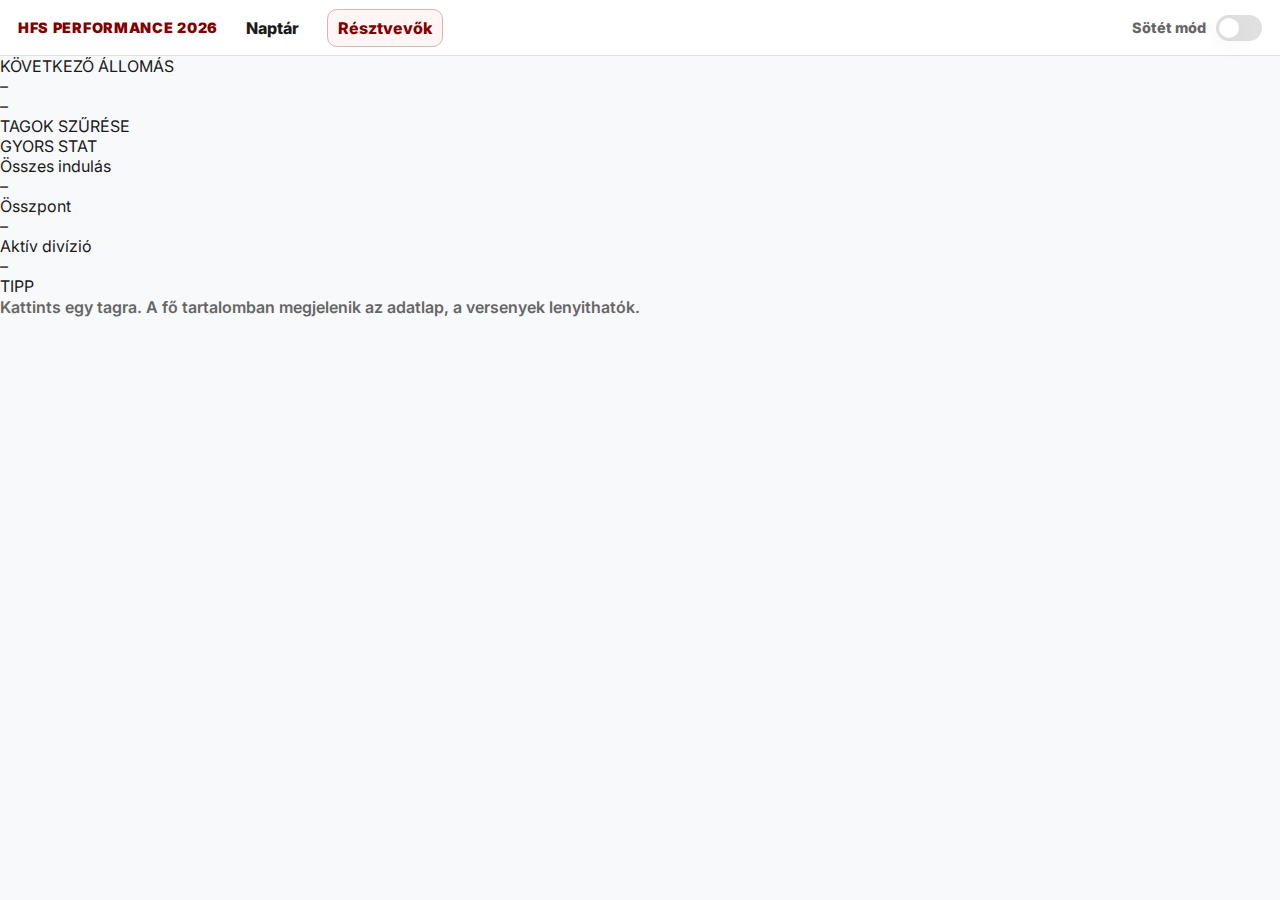
<file: resztvevok.html>
<!DOCTYPE html>
<html lang="hu" data-theme="light">
<head>
  <meta charset="UTF-8" />
  <meta name="viewport" content="width=device-width, initial-scale=1.0"/>
  <title>HFS 2026 – Résztvevők</title>

  <link href="https://fonts.googleapis.com/css2?family=Inter:wght@400;600;700;800;900&display=swap" rel="stylesheet">
  <link rel="stylesheet" href="/style.css">
  <link rel="stylesheet" href="/resztvevok.css">
</head>

<body>
  <nav class="navbar">
    <div class="brand">HFS PERFORMANCE 2026</div>
    <a href="naptar.html">Naptár</a>
    <a href="resztvevok.html" class="active">Résztvevők</a>

    <div class="nav-spacer"></div>

    <div class="theme-switch-wrapper">
      <span>Sötét mód</span>
      <label class="theme-switch">
        <input type="checkbox" id="themeToggle">
        <span class="slider"></span>
      </label>
    </div>
  </nav>

  <div class="main-layout">
    <aside class="sidebar">

      <div class="sidebar-card">
        <div class="sidebar-title">KÖVETKEZŐ ÁLLOMÁS</div>
        <div id="nextEventTitle" class="next-title">–</div>
        <div id="nextEventCountdown" class="next-sub">–</div>
      </div>

      <div class="sidebar-card">
        <div class="sidebar-title">TAGOK SZŰRÉSE</div>
        <div id="memberFilter" class="member-filter"></div>
      </div>

      <div class="sidebar-card">
        <div class="sidebar-title">GYORS STAT</div>
        <div class="quick-stats">
          <div class="qs-item">
            <div class="qs-label">Összes indulás</div>
            <div class="qs-value" id="qsStarts">–</div>
          </div>
          <div class="qs-item">
            <div class="qs-label">Összpont</div>
            <div class="qs-value" id="qsPoints">–</div>
          </div>
          <div class="qs-item">
            <div class="qs-label">Aktív divízió</div>
            <div class="qs-value" id="qsDivs">–</div>
          </div>
        </div>
      </div>

      <div class="sidebar-card subtle">
        <div class="sidebar-title">TIPP</div>
        <div class="muted">
          Kattints egy tagra. A fő tartalomban megjelenik az adatlap, a versenyek lenyithatók.
        </div>
        <div id="loadError" class="error"></div>
      </div>

    </aside>

    <main class="content-area">
      <div id="mainContent"></div>
    </main>
  </div>

  <script src="/common.js"></script>
  <script src="/resztvevok.js"></script>
</body>
</html>
</file>
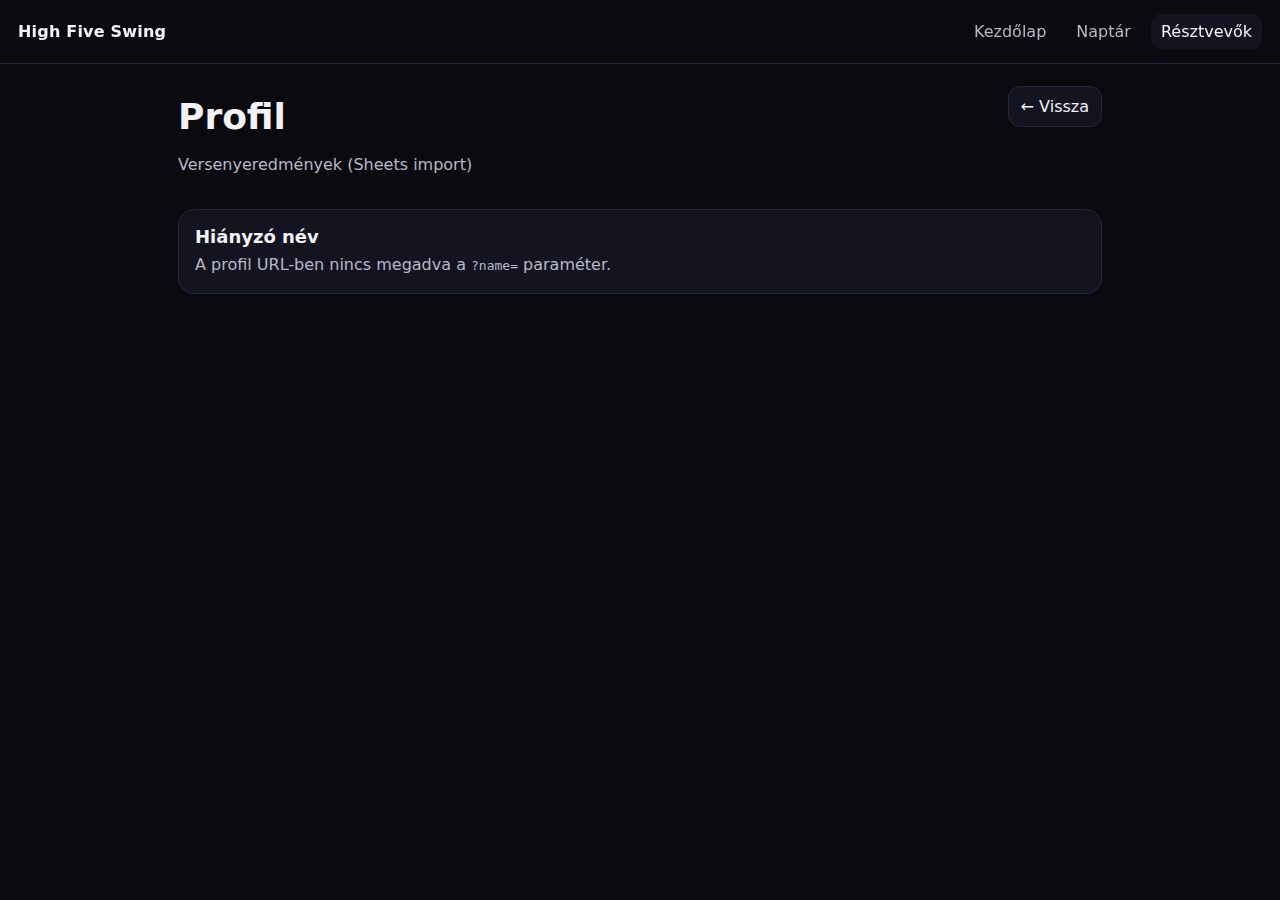
<file: pages/profil.html>
<!doctype html>
<html lang="hu">
<head>
  <meta charset="utf-8" />
  <meta name="viewport" content="width=device-width, initial-scale=1" />
  <title>Profil – High Five Swing</title>
  <link rel="stylesheet" href="../assets/css/style.css" />
</head>
<body>
  <header class="topbar">
    <div class="brand">High Five Swing</div>
    <nav class="nav">
      <a href="../index.html">Kezdőlap</a>
      <a href="./naptar.html">Naptár</a>
      <a class="active" href="./resztvevok.html">Résztvevők</a>
    </nav>
  </header>

  <main class="container">
    <div class="profile-head">
      <div>
        <h1 id="profileName">Profil</h1>
        <p class="muted" id="profileSub">Versenyeredmények (Sheets import)</p>
      </div>
      <div class="profile-actions">
        <a class="btn" href="./resztvevok.html">← Vissza</a>
      </div>
    </div>

    <div id="profileContent"></div>
  </main>

  <script src="../assets/js/main.js"></script>
</body>
</html>
</file>
<file: style.css>
<!DOCTYPE html>
<html lang="hu" data-theme="light">
<head>
  <meta charset="UTF-8" />
  <meta name="viewport" content="width=device-width, initial-scale=1.0"/>
  <title>HFS 2026 – Résztvevők</title>

  <link href="https://fonts.googleapis.com/css2?family=Inter:wght@400;600;700;800;900&display=swap" rel="stylesheet">
  <link rel="stylesheet" href="style.css">
  <link rel="stylesheet" href="resztvevok.css">
</head>

<body>
  <nav class="navbar">
    <div class="brand">HFS PERFORMANCE 2026</div>
    <a href="naptar.html">Naptár</a>
    <a href="resztvevok.html" class="active">Résztvevők</a>

    <div class="nav-spacer"></div>

    <div class="theme-switch-wrapper">
      <span>Sötét mód</span>
      <label class="theme-switch">
        <input type="checkbox" id="themeToggle">
        <span class="slider"></span>
      </label>
    </div>
  </nav>

  <div class="main-layout">
    <aside class="sidebar">

      <div class="sidebar-card">
        <div class="sidebar-title">KÖVETKEZŐ ÁLLOMÁS</div>
        <div id="nextEventTitle" class="next-title">–</div>
        <div id="nextEventCountdown" class="next-sub">–</div>
      </div>

      <div class="sidebar-card">
        <div class="sidebar-title">TAGOK SZŰRÉSE</div>
        <div id="memberFilter" class="member-filter"></div>
      </div>

      <div class="sidebar-card">
        <div class="sidebar-title">GYORS STAT</div>
        <div class="quick-stats">
          <div class="qs-item">
            <div class="qs-label">Összes indulás</div>
            <div class="qs-value" id="qsStarts">–</div>
          </div>
          <div class="qs-item">
            <div class="qs-label">Összpont</div>
            <div class="qs-value" id="qsPoints">–</div>
          </div>
          <div class="qs-item">
            <div class="qs-label">Aktív divízió</div>
            <div class="qs-value" id="qsDivs">–</div>
          </div>
        </div>
      </div>

      <div class="sidebar-card subtle">
        <div class="sidebar-title">TIPP</div>
        <div class="muted">
          Kattints egy tagra. A fő tartalomban megjelenik az adatlap, a versenyek lenyithatók.
        </div>
        <div id="loadError" class="error"></div>
      </div>

    </aside>

    <main class="content-area">
      <div id="mainContent"></div>
    </main>
  </div>

  <script src="common.js"></script>
  <script src="resztvevok.js"></script>
</body>
</html>
</file>
<file: resztvevok.css>
:root {
  --bg-color: #f8f9fa;
  --sidebar-bg: #ffffff;
  --card-bg: #ffffff;
  --text-color: #1a1a1a;
  --text-muted: #666666;
  --border-color: #e0e0e0;

  --hfs-red: #800000;
  --hfs-light-red: #fff0f0;

  --nav-height: 56px;

  --rank-1: #FFD700;
  --rank-2: #C0C0C0;
  --rank-3: #CD7F32;

  --shadow: 0 8px 24px rgba(0,0,0,0.07);
}

[data-theme="dark"] {
  --bg-color: #0a0a0a;
  --sidebar-bg: #111111;
  --card-bg: #1a1a1a;
  --text-color: #f0f0f0;
  --text-muted: #999999;
  --border-color: #333333;
  --hfs-red: #ff4d4d;
  --hfs-light-red: #2a1515;
  --shadow: 0 14px 34px rgba(0,0,0,0.55);
}

* { box-sizing: border-box; }
html, body { height: 100%; }

body {
  margin: 0;
  font-family: "Inter", system-ui, -apple-system, Segoe UI, Roboto, Arial, sans-serif;
  background: var(--bg-color);
  color: var(--text-color);
}

/* NAVBAR */
.navbar {
  height: var(--nav-height);
  display: flex;
  align-items: center;
  gap: 18px;
  padding: 0 18px;
  background: var(--sidebar-bg);
  border-bottom: 1px solid var(--border-color);
  position: sticky;
  top: 0;
  z-index: 50;
}

.brand {
  font-weight: 950;
  color: var(--hfs-red);
  letter-spacing: .7px;
  text-transform: uppercase;
  font-size: 0.9rem;
}

.navbar a {
  text-decoration: none;
  color: var(--text-color);
  font-weight: 800;
  padding: 8px 10px;
  border-radius: 10px;
}

.navbar a.active {
  color: var(--hfs-red);
  background: color-mix(in oklab, var(--hfs-light-red) 65%, var(--sidebar-bg));
  border: 1px solid color-mix(in oklab, var(--hfs-red) 20%, var(--border-color));
}

.nav-spacer { flex: 1; }

/* DARK TOGGLE */
.theme-switch-wrapper {
  display: flex;
  gap: 10px;
  align-items: center;
  color: var(--text-muted);
  font-weight: 800;
  font-size: 0.9rem;
}

.theme-switch {
  position: relative;
  display: inline-block;
  width: 46px;
  height: 26px;
}

.theme-switch input { display: none; }

.slider {
  position: absolute;
  inset: 0;
  cursor: pointer;
  background: var(--border-color);
  border-radius: 999px;
  transition: 0.2s ease;
}

.slider:before {
  content: "";
  position: absolute;
  width: 20px;
  height: 20px;
  left: 3px;
  top: 3px;
  border-radius: 50%;
  background: var(--card-bg);
  box-shadow: var(--shadow);
  transition: 0.2s ease;
}

.theme-switch input:checked + .slider { background: var(--hfs-red); }
.theme-switch input:checked + .slider:before { transform: translateX(20px); }

/* UTILS */
.muted { color: var(--text-muted); font-weight: 600; line-height: 1.4; }
.error { margin-top: 10px; color: var(--text-muted); font-weight: 800; font-size: 0.9rem; }
</file>
<file: assets/css/style.css>
:root { --bg:#0b0b0f; --card:#141420; --text:#f2f2f7; --muted:#b8b8c7; --line:#26263a; }
* { box-sizing: border-box; }
body { margin:0; font-family: system-ui, -apple-system, Segoe UI, Roboto, Arial, sans-serif; background: var(--bg); color: var(--text); }
a { color: inherit; text-decoration: none; }

.topbar{
  position: sticky; top: 0;
  display:flex; gap:16px; justify-content:space-between; align-items:center;
  padding: 14px 18px; border-bottom:1px solid var(--line);
  background: rgba(11,11,15,.85); backdrop-filter: blur(10px);
}
.brand { font-weight: 800; letter-spacing: .2px; }
.nav { display:flex; gap: 10px; flex-wrap: wrap; }
.nav a { padding: 8px 10px; border-radius: 10px; color: var(--muted); }
.nav a:hover { background: var(--card); color: var(--text); }
.nav a.active { background: var(--card); color: var(--text); }

.container{ max-width: 960px; margin: 0 auto; padding: 22px 18px; }
h1{ font-size: 36px; margin: 10px 0 8px; }
p{ color: var(--muted); line-height: 1.5; }

.cards{ margin-top: 18px; display:grid; grid-template-columns: repeat(auto-fit, minmax(220px, 1fr)); gap: 12px; }
.card{
  border:1px solid var(--line); background: var(--card); border-radius: 16px;
  padding: 16px;
}
.card:hover{ transform: translateY(-1px); transition: .15s ease; }
.card h2{ margin: 0 0 6px; font-size: 18px; }
.card p{ margin:0; }

.badge{
  display:inline-block;
  padding:4px 10px;
  border-radius:999px;
  font-size:12px;
  font-weight:700;
  border:1px solid rgba(255,255,255,0.08);
}

/* ---- profile header ---- */
.profile-head{
  display:flex;
  justify-content:space-between;
  align-items:flex-start;
  gap:12px;
  margin-bottom: 16px;
}

.profile-actions .btn{
  display:inline-block;
  padding:10px 12px;
  border-radius:12px;
  border:1px solid var(--line);
  background: var(--card);
}

/* link-card (résztvevők kártyája kattintható legyen) */
.link-card{
  display:block;
}
.tiny{ font-size:12px; }
.muted{ color: var(--muted); }

/* ---- blocks ---- */
.block{ margin-top: 18px; }
.block-title{ font-size: 20px; margin: 0 0 8px; }
.role-block{ margin-top: 10px; }
.role-title{ font-size: 16px; margin: 10px 0 8px; color: var(--text); opacity: .9; }

/* ---- results accordion cards ---- */
.result-list{ display:flex; flex-direction:column; gap:10px; }

.result-card{
  border:1px solid var(--line);
  background: var(--card);
  border-radius: 16px;
  overflow:hidden;
}

.result-summary{
  list-style:none;
  cursor:pointer;
  display:flex;
  justify-content:space-between;
  gap:12px;
  padding: 12px 14px;
}
.result-card summary::-webkit-details-marker{ display:none; }

.result-left{ min-width: 220px; }
.result-date{ color: var(--muted); font-size: 12px; }
.result-event{ font-size: 16px; font-weight: 800; margin-top: 4px; }

.result-right{
  display:flex;
  gap:12px;
  align-items:center;
}
.result-col{
  width: 90px;
  text-align:right;
}
.result-label{ color: var(--muted); font-size: 12px; }
.result-value{ font-size: 18px; font-weight: 900; }

.result-body{
  border-top: 1px solid var(--line);
  padding: 12px 14px;
}

.result-grid{
  display:grid;
  grid-template-columns: 1fr 1fr;
  gap: 8px 14px;
}

.kv{
  display:flex;
  justify-content:space-between;
  gap:12px;
  padding: 8px 10px;
  border:1px solid rgba(255,255,255,0.08);
  border-radius: 12px;
}

.mono{ font-variant-numeric: tabular-nums; }

/* mobil */
@media (max-width: 640px){
  .result-summary{ flex-direction:column; }
  .result-right{ justify-content:flex-end; }
  .result-col{ width:auto; text-align:left; }
  .result-grid{ grid-template-columns: 1fr; }
}

/* Legend szerinti színek */
.newcomer{
  background:#c678dd33;
  color:#d2a8ff;
}

.novice{
  background:#3ec1e833;
  color:#64d2ff;
}

.intermediate{
  background:#ffd16633;
  color:#ffe08a;
}

.profile-link{
  display:inline-block;
  padding:8px 10px;
  border-radius:12px;
  border:1px solid rgba(255,255,255,0.08);
  background: rgba(255,255,255,0.03);
  color: var(--text);
}
.profile-link:hover{
  background: rgba(255,255,255,0.06);
}
</file>
